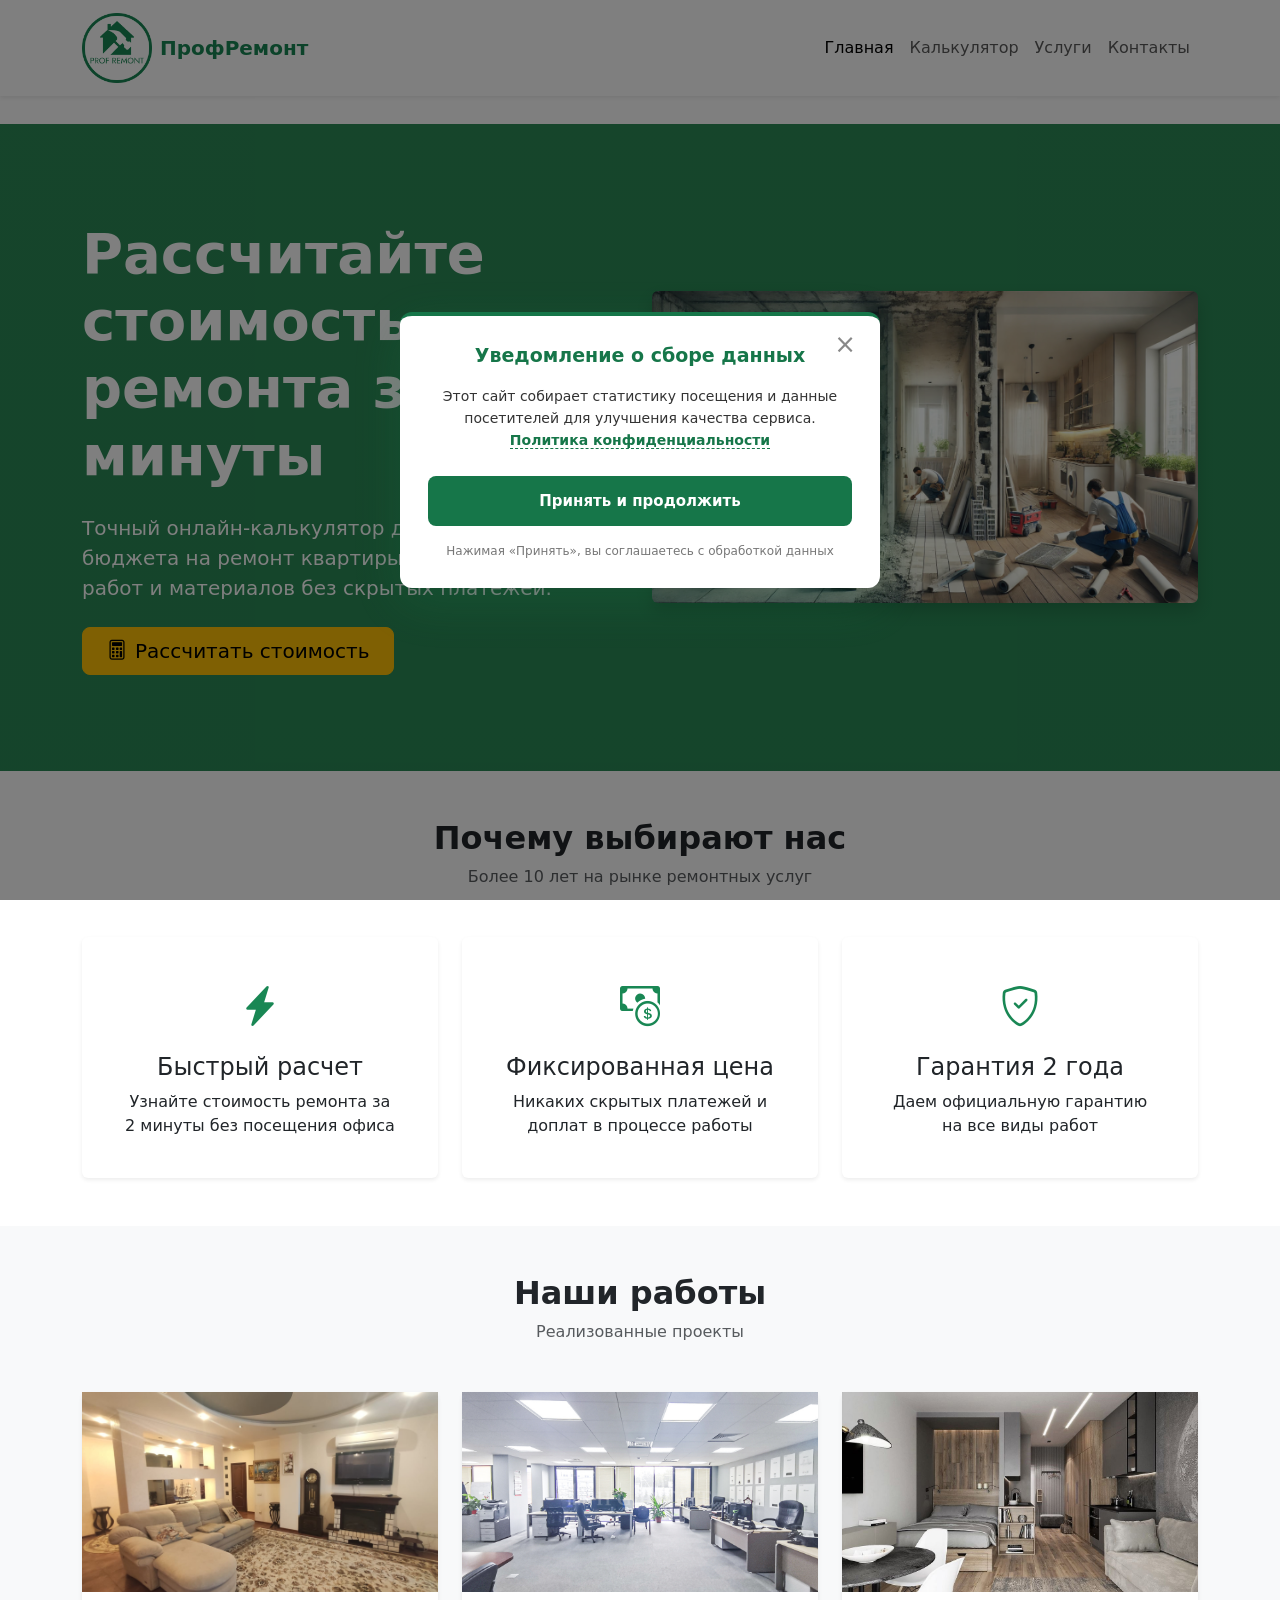
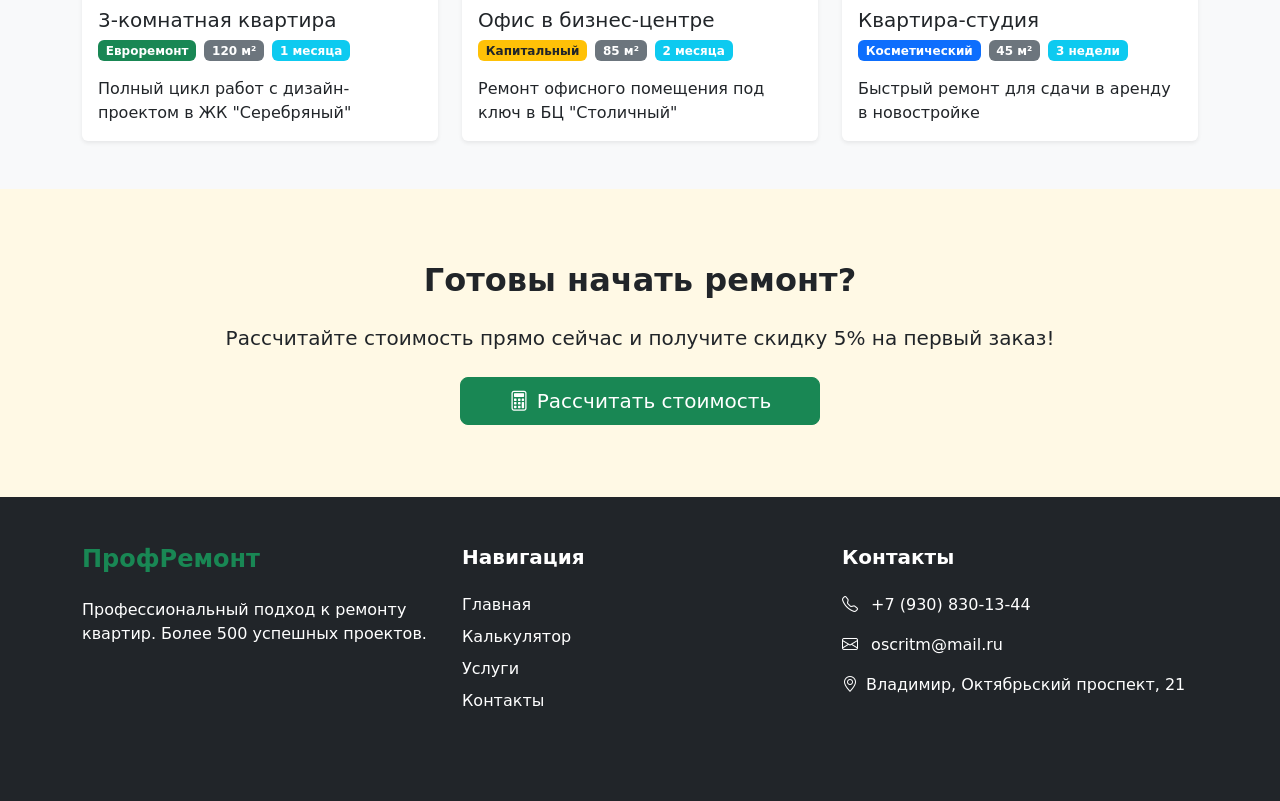
<file: index.html>
<!DOCTYPE html>
<html lang="ru">
<head>
    <meta charset="UTF-8">
    <meta name="viewport" content="width=device-width, initial-scale=1.0">
    <title>ПрофРемонт - Главная</title>
    <link href="https://cdn.jsdelivr.net/npm/bootstrap@5.3.0-alpha1/dist/css/bootstrap.min.css" rel="stylesheet">
    <link rel="stylesheet" href="https://cdn.jsdelivr.net/npm/bootstrap-icons@1.10.0/font/bootstrap-icons.css">
    <link rel="stylesheet" href="style.css">
    <script type="text/javascript">
        (function(m,e,t,r,i,k,a){
            m[i]=m[i]||function(){(m[i].a=m[i].a||[]).push(arguments)};
            m[i].l=1*new Date();
            for (var j = 0; j < document.scripts.length; j++) {if (document.scripts[j].src === r) { return; }}
            k=e.createElement(t),a=e.getElementsByTagName(t)[0],k.async=1,k.src=r,a.parentNode.insertBefore(k,a)
        })(window, document,'script','https://mc.yandex.ru/metrika/tag.js?id=108207566', 'ym');

        ym(108207566, 'init', {ssr:true, webvisor:true, clickmap:true, ecommerce:"dataLayer", referrer: document.referrer, url: location.href, accurateTrackBounce:true, trackLinks:true});
    </script>
    <noscript><div><img src="https://mc.yandex.ru/watch/108207566" style="position:absolute; left:-9999px;" alt="" /></div></noscript>
</head>
<body>
    <nav class="navbar navbar-expand-lg navbar-light bg-white shadow-sm fixed-top">
        <div class="container">
            <a class="navbar-brand fw-bold text-success d-flex align-items-center" href="index.html">
                <img src="img/logo.png" alt="ПрофРемонт" class="me-2">ПрофРемонт
            </a>
            <button class="navbar-toggler" type="button" data-bs-toggle="collapse" data-bs-target="#navbarNav">
                <span class="navbar-toggler-icon"></span>
            </button>
            <div class="collapse navbar-collapse" id="navbarNav">
                <ul class="navbar-nav ms-auto">
                    <li class="nav-item">
                        <a class="nav-link active" href="index.html">Главная</a>
                    </li>
                    <li class="nav-item">
                        <a class="nav-link" href="calculator.html">Калькулятор</a>
                    </li>
                    <li class="nav-item">
                        <a class="nav-link" href="services.html">Услуги</a>
                    </li>
                    <li class="nav-item">
                        <a class="nav-link" href="contact.html">Контакты</a>
                    </li>
                </ul>
            </div>
        </div>
    </nav>

    <section class="hero-section bg-success text-white py-5 mt-5">
        <div class="container py-5">
            <div class="row align-items-center">
                <div class="col-lg-6">
                    <h1 class="display-4 fw-bold mb-4">Рассчитайте стоимость ремонта за 2 минуты</h1>
                    <p class="lead mb-4">Точный онлайн-калькулятор для планирования бюджета на ремонт квартиры. Узнайте стоимость работ и материалов без скрытых платежей.</p>
                    <a href="calculator.html" class="btn btn-warning btn-lg px-4" onclick="ym(108207566, 'reachGoal', 'CALC_BUTTON_CLICK');">
                        <i class="bi bi-calculator me-2"></i>Рассчитать стоимость
                    </a>
                </div>
                <div class="col-lg-6 text-center">
                    <img src="img/hero.jpg" alt="Ремонт квартиры" class="img-fluid rounded shadow">
                </div>
            </div>
        </div>
    </section>

    <section class="py-5">
        <div class="container">
            <div class="text-center mb-5">
                <h2 class="fw-bold">Почему выбирают нас</h2>
                <p class="text-muted">Более 10 лет на рынке ремонтных услуг</p>
            </div>
            <div class="row g-4">
                <div class="col-md-4">
                    <div class="card border-0 shadow-sm h-100 text-center p-4">
                        <div class="card-body">
                            <div class="feature-icon text-success mb-3">
                                <i class="bi bi-lightning-charge-fill fs-1"></i>
                            </div>
                            <h4 class="card-title">Быстрый расчет</h4>
                            <p class="card-text">Узнайте стоимость ремонта за 2 минуты без посещения офиса</p>
                        </div>
                    </div>
                </div>
                <div class="col-md-4">
                    <div class="card border-0 shadow-sm h-100 text-center p-4">
                        <div class="card-body">
                            <div class="feature-icon text-success mb-3">
                                <i class="bi bi-cash-coin fs-1"></i>
                            </div>
                            <h4 class="card-title">Фиксированная цена</h4>
                            <p class="card-text">Никаких скрытых платежей и доплат в процессе работы</p>
                        </div>
                    </div>
                </div>
                <div class="col-md-4">
                    <div class="card border-0 shadow-sm h-100 text-center p-4">
                        <div class="card-body">
                            <div class="feature-icon text-success mb-3">
                                <i class="bi bi-shield-check fs-1"></i>
                            </div>
                            <h4 class="card-title">Гарантия 2 года</h4>
                            <p class="card-text">Даем официальную гарантию на все виды работ</p>
                        </div>
                    </div>
                </div>
            </div>
        </div>
    </section>

    <section class="bg-light py-5">
        <div class="container">
            <div class="text-center mb-5">
                <h2 class="fw-bold">Наши работы</h2>
                <p class="text-muted">Реализованные проекты</p>
            </div>
            <div class="row g-4">
                <div class="col-md-4">
                    <div class="card h-100 border-0 shadow-sm">
                        <div class="portfolio-image">
                            <img src="img/apartment1.jpg" alt="3-комнатная квартира" class="img-fluid w-100 h-100 object-fit-cover">
                        </div>
                        <div class="card-body">
                            <h5 class="card-title">3-комнатная квартира</h5>
                            <div class="d-flex gap-2 mb-3">
                                <span class="badge bg-success">Евроремонт</span>
                                <span class="badge bg-secondary">120 м²</span>
                                <span class="badge bg-info">1 месяца</span>
                            </div>
                            <p class="card-text">Полный цикл работ с дизайн-проектом в ЖК "Серебряный"</p>
                        </div>
                    </div>
                </div>
                <div class="col-md-4">
                    <div class="card h-100 border-0 shadow-sm">
                        <div class="portfolio-image">
                            <img src="img/apartment2.jpg" alt="Офис в бизнес-центре" class="img-fluid w-100 h-100 object-fit-cover">
                        </div>
                        <div class="card-body">
                            <h5 class="card-title">Офис в бизнес-центре</h5>
                            <div class="d-flex gap-2 mb-3">
                                <span class="badge bg-warning text-dark">Капитальный</span>
                                <span class="badge bg-secondary">85 м²</span>
                                <span class="badge bg-info">2 месяца</span>
                            </div>
                            <p class="card-text">Ремонт офисного помещения под ключ в БЦ "Столичный"</p>
                        </div>
                    </div>
                </div>
                <div class="col-md-4">
                    <div class="card h-100 border-0 shadow-sm">
                        <div class="portfolio-image">
                            <img src="img/apartment3.jpg" alt="Квартира-студия" class="img-fluid w-100 h-100 object-fit-cover">
                        </div>
                        <div class="card-body">
                            <h5 class="card-title">Квартира-студия</h5>
                            <div class="d-flex gap-2 mb-3">
                                <span class="badge bg-primary">Косметический</span>
                                <span class="badge bg-secondary">45 м²</span>
                                <span class="badge bg-info">3 недели</span>
                            </div>
                            <p class="card-text">Быстрый ремонт для сдачи в аренду в новостройке</p>
                        </div>
                    </div>
                </div>
            </div>
        </div>
    </section>

    <section class="py-5 bg-warning bg-opacity-10">
        <div class="container text-center py-4">
            <h2 class="fw-bold mb-4">Готовы начать ремонт?</h2>
            <p class="lead mb-4">Рассчитайте стоимость прямо сейчас и получите скидку 5% на первый заказ!</p>
            <a href="calculator.html" class="btn btn-success btn-lg px-5">
                <i class="bi bi-calculator me-2"></i>Рассчитать стоимость
            </a>
        </div>
    </section>

    <footer class="bg-dark text-white py-5">
        <div class="container">
            <div class="row">
                <div class="col-md-4 mb-4">
                    <h4 class="fw-bold text-success mb-4">ПрофРемонт</h4>
                    <p>Профессиональный подход к ремонту квартир. Более 500 успешных проектов.</p>
                </div>
                <div class="col-md-4 mb-4">
                    <h5 class="fw-bold mb-4">Навигация</h5>
                    <ul class="list-unstyled">
                        <li class="mb-2"><a href="index.html" class="text-white text-decoration-none">Главная</a></li>
                        <li class="mb-2"><a href="calculator.html" class="text-white text-decoration-none">Калькулятор</a></li>
                        <li class="mb-2"><a href="services.html" class="text-white text-decoration-none">Услуги</a></li>
                        <li class="mb-2"><a href="contact.html" class="text-white text-decoration-none">Контакты</a></li>
                    </ul>
                </div>
                <div class="col-md-4 mb-4">
                    <h5 class="fw-bold mb-4">Контакты</h5>
                    <p>
                        <i class="bi bi-telephone me-2"></i>
                        <a href="tel:+79308301344" class="text-white text-decoration-none">+7 (930) 830-13-44</a>
                    </p>
                    <p>
                        <i class="bi bi-envelope me-2"></i>
                        <a href="mailto:oscritm@mail.ru" class="text-white text-decoration-none">oscritm@mail.ru</a>
                    </p>
                    <p><i class="bi bi-geo-alt me-2"></i>Владимир, Октябрьский проспект, 21</p>
                </div>
            </div>
        </div>
    </footer>
    <script src="https://cdn.jsdelivr.net/npm/bootstrap@5.3.0-alpha1/dist/js/bootstrap.bundle.min.js"></script>
<div id="stats-modal-overlay" style="position:fixed;top:0;left:0;width:100%;height:100%;background:rgba(0,0,0,0.5);z-index:10000;display:none;justify-content:center;align-items:center;padding:20px;box-sizing:border-box;">
    <div id="stats-modal" style="background:#fff;border-radius:12px;max-width:480px;width:100%;padding:28px;box-shadow:0 15px 50px rgba(22,118,73,0.25);position:relative;animation:modalFadeIn 0.3s ease;border-top:4px solid #167649;">
        <button id="stats-modal-close" style="position:absolute;top:14px;right:18px;background:none;border:none;font-size:26px;color:#888;cursor:pointer;line-height:1;transition:color 0.2s;">&times;</button>
        <h3 style="margin:0 0 18px 0;color:#167649;font-size:19px;font-weight:700;text-align:center;">Уведомление о сборе данных</h3>
        <p style="margin:0 0 24px 0;color:#333;font-size:14px;line-height:1.6;text-align:center;">
            Этот сайт собирает статистику посещения и данные посетителей для улучшения качества сервиса. 
            <a href="privacy-policy.html" style="color:#167649;text-decoration:none;font-weight:600;border-bottom:1px dashed #167649;">Политика конфиденциальности</a>
        </p>
        <button id="stats-modal-accept" style="width:100%;background:#167649;color:#fff;border:none;padding:14px 20px;border-radius:8px;font-size:15px;font-weight:600;cursor:pointer;transition:background 0.2s,transform 0.1s;">
            Принять и продолжить
        </button>
        <p style="margin:16px 0 0 0;color:#777;font-size:12px;text-align:center;">Нажимая «Принять», вы соглашаетесь с обработкой данных</p>
    </div>
</div>
<style>
    @keyframes modalFadeIn {
        from { opacity: 0; transform: translateY(-15px); }
        to { opacity: 1; transform: translateY(0); }
    }
    #stats-modal-accept:hover { background: #115a3a; }
    #stats-modal-accept:active { transform: scale(0.98); }
    #stats-modal-close:hover { color: #167649; }
    @media (max-width: 480px) {
        #stats-modal { padding: 24px 20px; }
        #stats-modal h3 { font-size: 18px; }
    }
</style>
<script>
    (function() {
        var overlay = document.getElementById('stats-modal-overlay');
        var closeBtn = document.getElementById('stats-modal-close');
        var acceptBtn = document.getElementById('stats-modal-accept');
        
        if (!localStorage.getItem('statsConsent')) {
            setTimeout(function() {
                overlay.style.display = 'flex';
                document.body.style.overflow = 'hidden';
            }, 500);
        }
        
        function closeModal() {
            overlay.style.opacity = '0';
            overlay.style.transition = 'opacity 0.2s';
            setTimeout(function() {
                overlay.style.display = 'none';
                overlay.style.opacity = '1';
                document.body.style.overflow = '';
            }, 200);
        }
        
        acceptBtn.addEventListener('click', function() {
            localStorage.setItem('statsConsent', 'true');
            closeModal();
        });
        
        closeBtn.addEventListener('click', function() {
            localStorage.setItem('statsConsent', 'true');
            closeModal();
        });
        
        overlay.addEventListener('click', function(e) {
            if (e.target === overlay) {
                localStorage.setItem('statsConsent', 'true');
                closeModal();
            }
        });
    })();
</script>
</body>
</html>
</file>
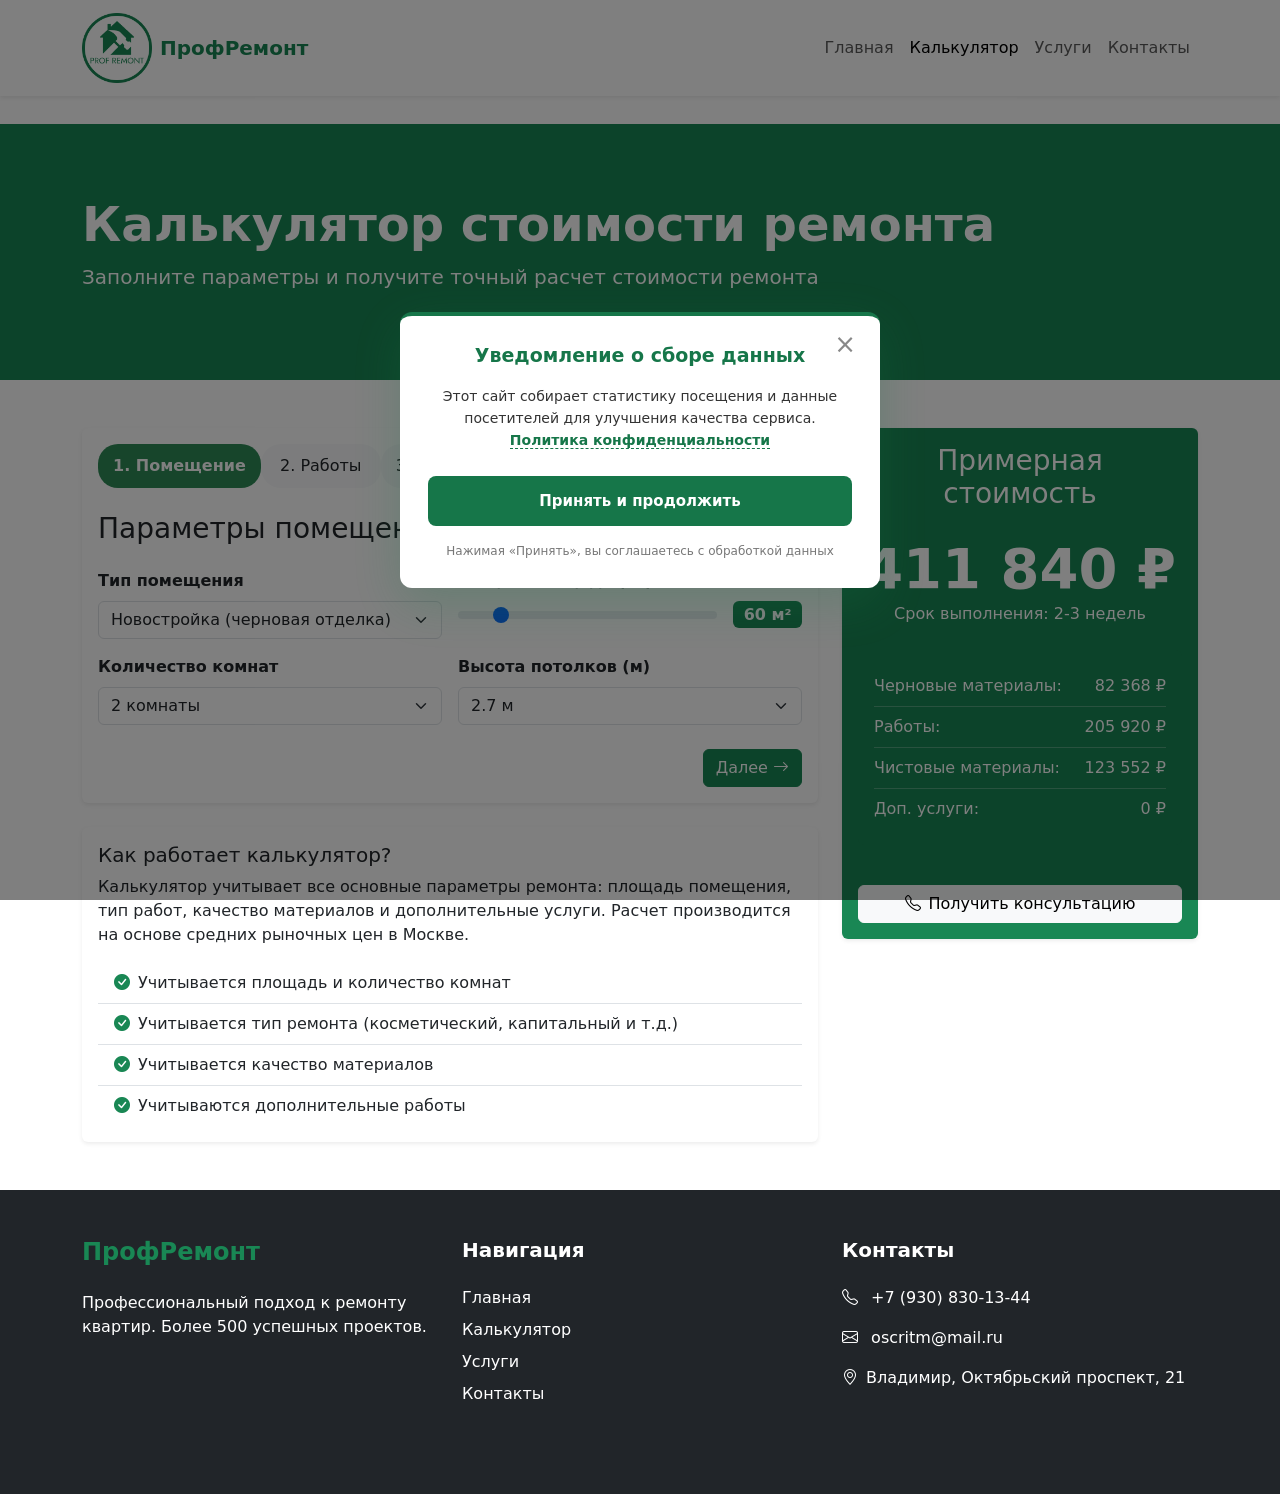
<file: calculator.html>
<!DOCTYPE html>
<html lang="ru">
<head>
    <meta charset="UTF-8">
    <meta name="viewport" content="width=device-width, initial-scale=1.0">
    <title>Калькулятор ремонта - ПрофРемонт</title>
    <link href="https://cdn.jsdelivr.net/npm/bootstrap@5.3.0-alpha1/dist/css/bootstrap.min.css" rel="stylesheet">
    <link rel="stylesheet" href="https://cdn.jsdelivr.net/npm/bootstrap-icons@1.10.0/font/bootstrap-icons.css">
    <link rel="stylesheet" href="style.css">
    <script type="text/javascript">
        (function(m,e,t,r,i,k,a){
            m[i]=m[i]||function(){(m[i].a=m[i].a||[]).push(arguments)};
            m[i].l=1*new Date();
            for (var j = 0; j < document.scripts.length; j++) {if (document.scripts[j].src === r) { return; }}
            k=e.createElement(t),a=e.getElementsByTagName(t)[0],k.async=1,k.src=r,a.parentNode.insertBefore(k,a)
        })(window, document,'script','https://mc.yandex.ru/metrika/tag.js?id=108207566', 'ym');

        ym(108207566, 'init', {ssr:true, webvisor:true, clickmap:true, ecommerce:"dataLayer", referrer: document.referrer, url: location.href, accurateTrackBounce:true, trackLinks:true});
    </script>
    <noscript><div><img src="https://mc.yandex.ru/watch/108207566" style="position:absolute; left:-9999px;" alt="" /></div></noscript>
</head>
<body>
    <nav class="navbar navbar-expand-lg navbar-light bg-white shadow-sm fixed-top">
        <div class="container">
            <a class="navbar-brand fw-bold text-success d-flex align-items-center" href="index.html">
                <img src="img/logo.png" alt="ПрофРемонт" class="me-2">ПрофРемонт
            </a>
            <button class="navbar-toggler" type="button" data-bs-toggle="collapse" data-bs-target="#navbarNav">
                <span class="navbar-toggler-icon"></span>
            </button>
            <div class="collapse navbar-collapse" id="navbarNav">
                <ul class="navbar-nav ms-auto">
                    <li class="nav-item">
                        <a class="nav-link" href="index.html">Главная</a>
                    </li>
                    <li class="nav-item">
                        <a class="nav-link active" href="calculator.html">Калькулятор</a>
                    </li>
                    <li class="nav-item">
                        <a class="nav-link" href="services.html">Услуги</a>
                    </li>
                    <li class="nav-item">
                        <a class="nav-link" href="contact.html">Контакты</a>
                    </li>
                </ul>
            </div>
        </div>
    </nav>

    <section class="bg-success text-white py-5 mt-5">
        <div class="container py-4">
            <h1 class="display-5 fw-bold">Калькулятор стоимости ремонта</h1>
            <p class="lead">Заполните параметры и получите точный расчет стоимости ремонта</p>
        </div>
    </section>

    <section class="py-5">
        <div class="container">
            <div class="row">
                <div class="col-lg-8">
                    <div class="card border-0 shadow-sm mb-4">
                        <div class="card-body">
                            <div class="calculator-steps mb-4">
                                <div class="d-flex justify-content-between">
                                    <div class="step active" data-step="1">1. Помещение</div>
                                    <div class="step" data-step="2">2. Работы</div>
                                    <div class="step" data-step="3">3. Материалы</div>
                                    <div class="step" data-step="4">4. Дополнительно</div>
                                </div>
                            </div>

                            <!-- Шаг 1: Помещение -->
                            <div class="form-step active" id="step1">
                                <h3 class="mb-4">Параметры помещения</h3>
                                <div class="row g-3">
                                    <div class="col-md-6">
                                        <label class="form-label fw-bold">Тип помещения</label>
                                        <select class="form-select" id="apartmentType">
                                            <option value="new">Новостройка (черновая отделка)</option>
                                            <option value="secondary">Вторичное жилье</option>
                                            <option value="office">Офисное помещение</option>
                                            <option value="cottage">Коттедж/Таунхаус</option>
                                        </select>
                                    </div>
                                    <div class="col-md-6">
                                        <label class="form-label fw-bold">Общая площадь (м²)</label>
                                        <div class="d-flex align-items-center">
                                            <input type="range" class="form-range flex-grow-1 me-3" id="totalArea" min="20" max="300" value="60">
                                            <span class="badge bg-success fs-6" id="areaValue">60 м²</span>
                                        </div>
                                    </div>
                                    <div class="col-md-6">
                                        <label class="form-label fw-bold">Количество комнат</label>
                                        <select class="form-select" id="roomCount">
                                            <option value="1">1 комната</option>
                                            <option value="2" selected>2 комнаты</option>
                                            <option value="3">3 комнаты</option>
                                            <option value="4">4 комнаты</option>
                                            <option value="5">5+ комнат</option>
                                        </select>
                                    </div>
                                    <div class="col-md-6">
                                        <label class="form-label fw-bold">Высота потолков (м)</label>
                                        <select class="form-select" id="ceilingHeight">
                                            <option value="2.5">2.5 м</option>
                                            <option value="2.7" selected>2.7 м</option>
                                            <option value="3.0">3.0 м</option>
                                            <option value="3.5">3.5+ м</option>
                                        </select>
                                    </div>
                                </div>
                                <div class="mt-4">
                                    <button class="btn btn-success float-end" onclick="showStep(2)">Далее <i class="bi bi-arrow-right"></i></button>
                                </div>
                            </div>

                            <!-- Шаг 2: Работы -->
                            <div class="form-step" id="step2">
                                <h3 class="mb-4">Виды работ</h3>
                                <div class="mb-4">
                                    <label class="form-label fw-bold">Тип ремонта</label>
                                        <select class="form-select" id="repairType">
                                            <option value="cosmetic">Косметический</option>
                                            <option value="capital">Капитальный</option>
                                            <option value="euro">Евроремонт</option>
                                            <option value="designer">Дизайнерский</option>
                                        </select>
                                    </div>
                                    
                                    <label class="form-label fw-bold">Черновые работы</label>
                                    <div class="row g-3">
                                        <div class="col-md-6">
                                            <div class="form-check border p-3 rounded">
                                                <input class="form-check-input" type="checkbox" id="demolition" value="15000">
                                                <label class="form-check-label" for="demolition">Демонтаж</label>
                                            </div>
                                        </div>
                                        <div class="col-md-6">
                                            <div class="form-check border p-3 rounded">
                                                <input class="form-check-input" type="checkbox" id="electric" value="50000">
                                                <label class="form-check-label" for="electric">Электрика</label>
                                            </div>
                                        </div>
                                        <div class="col-md-6">
                                            <div class="form-check border p-3 rounded">
                                                <input class="form-check-input" type="checkbox" id="plumbing" value="75000">
                                                <label class="form-check-label" for="plumbing">Сантехника</label>
                                            </div>
                                        </div>
                                        <div class="col-md-6">
                                            <div class="form-check border p-3 rounded">
                                                <input class="form-check-input" type="checkbox" id="plaster" value="40000">
                                                <label class="form-check-label" for="plaster">Штукатурка</label>
                                            </div>
                                        </div>
                                    </div>
                                    
                                    <div class="mt-4 d-flex justify-content-between">
                                        <button class="btn btn-outline-success" onclick="showStep(1)"><i class="bi bi-arrow-left"></i> Назад</button>
                                        <button class="btn btn-success" onclick="showStep(3)">Далее <i class="bi bi-arrow-right"></i></button>
                                    </div>
                                </div>

                                <!-- Шаг 3: Материалы -->
                                <div class="form-step" id="step3">
                                    <h3 class="mb-4">Качество материалов</h3>
                                    <div class="mb-4">
                                        <label class="form-label fw-bold">Класс материалов</label>
                                        <select class="form-select" id="materialQuality">
                                            <option value="economy">Эконом</option>
                                            <option value="standard" selected>Стандарт</option>
                                            <option value="premium">Премиум</option>
                                            <option value="luxury">Люкс</option>
                                        </select>
                                    </div>
                                    
                                    <label class="form-label fw-bold">Чистовые работы</label>
                                    <div class="row g-3">
                                        <div class="col-md-6">
                                            <div class="form-check border p-3 rounded">
                                                <input class="form-check-input" type="checkbox" id="floorFinish" value="80000">
                                                <label class="form-check-label" for="floorFinish">Напольные покрытия</label>
                                            </div>
                                        </div>
                                        <div class="col-md-6">
                                            <div class="form-check border p-3 rounded">
                                                <input class="form-check-input" type="checkbox" id="wallpaper" value="45000">
                                                <label class="form-check-label" for="wallpaper">Обои/Покраска</label>
                                            </div>
                                        </div>
                                        <div class="col-md-6">
                                            <div class="form-check border p-3 rounded">
                                                <input class="form-check-input" type="checkbox" id="ceilingFinish" value="30000">
                                                <label class="form-check-label" for="ceilingFinish">Потолки</label>
                                            </div>
                                        </div>
                                        <div class="col-md-6">
                                            <div class="form-check border p-3 rounded">
                                                <input class="form-check-input" type="checkbox" id="doors" value="60000">
                                                <label class="form-check-label" for="doors">Межкомнатные двери</label>
                                            </div>
                                        </div>
                                    </div>
                                    
                                    <div class="mt-4 d-flex justify-content-between">
                                        <button class="btn btn-outline-success" onclick="showStep(2)"><i class="bi bi-arrow-left"></i> Назад</button>
                                        <button class="btn btn-success" onclick="showStep(4)">Далее <i class="bi bi-arrow-right"></i></button>
                                    </div>
                                </div>

                                <!-- Шаг 4: Дополнительно -->
                                <div class="form-step" id="step4">
                                    <h3 class="mb-4">Дополнительные услуги</h3>
                                    <div class="row g-3 mb-4">
                                        <div class="col-md-6">
                                            <label class="form-label fw-bold">Срочность выполнения</label>
                                            <select class="form-select" id="urgency">
                                                <option value="normal">Стандартный срок</option>
                                                <option value="fast">Ускоренный (+20%)</option>
                                                <option value="urgent">Срочный (+40%)</option>
                                            </select>
                                        </div>
                                        <div class="col-md-6">
                                            <label class="form-label fw-bold">Дизайн-проект</label>
                                            <select class="form-select" id="design">
                                                <option value="none">Без дизайн-проекта</option>
                                                <option value="basic">Базовый проект</option>
                                                <option value="full">Полный проект</option>
                                            </select>
                                        </div>
                                    </div>
                                    
                                    <label class="form-label fw-bold">Дополнительные опции</label>
                                    <div class="row g-3">
                                        <div class="col-md-6">
                                            <div class="form-check border p-3 rounded">
                                                <input class="form-check-input" type="checkbox" id="furniture" value="100000">
                                                <label class="form-check-label" for="furniture">Мебель на заказ</label>
                                            </div>
                                        </div>
                                        <div class="col-md-6">
                                            <div class="form-check border p-3 rounded">
                                                <input class="form-check-input" type="checkbox" id="technics" value="75000">
                                                <label class="form-check-label" for="technics">Встраиваемая техника</label>
                                            </div>
                                        </div>
                                        <div class="col-md-6">
                                            <div class="form-check border p-3 rounded">
                                                <input class="form-check-input" type="checkbox" id="cleaning" value="15000">
                                                <label class="form-check-label" for="cleaning">Уборка после ремонта</label>
                                            </div>
                                        </div>
                                        <div class="col-md-6">
                                            <div class="form-check border p-3 rounded">
                                                <input class="form-check-input" type="checkbox" id="supervision" value="50000">
                                                <label class="form-check-label" for="supervision">Технический надзор</label>
                                            </div>
                                        </div>
                                    </div>
                                    
                                    <div class="mt-4 d-flex justify-content-between">
                                        <button class="btn btn-outline-success" onclick="showStep(3)"><i class="bi bi-arrow-left"></i> Назад</button>
                                        <button class="btn btn-success" onclick="ym(108207566,'reachGoal','get_results');calculateCost();">Рассчитать <i class="bi bi-calculator"></i></button>
                                    </div>
                                </div>
                            </div>
                        </div>
                        
                        <div class="card border-0 shadow-sm">
                            <div class="card-body">
                                <h5 class="card-title">Как работает калькулятор?</h5>
                                <p class="card-text">Калькулятор учитывает все основные параметры ремонта: площадь помещения, тип работ, качество материалов и дополнительные услуги. Расчет производится на основе средних рыночных цен в Москве.</p>
                                <ul class="list-group list-group-flush">
                                    <li class="list-group-item"><i class="bi bi-check-circle-fill text-success me-2"></i>Учитывается площадь и количество комнат</li>
                                    <li class="list-group-item"><i class="bi bi-check-circle-fill text-success me-2"></i>Учитывается тип ремонта (косметический, капитальный и т.д.)</li>
                                    <li class="list-group-item"><i class="bi bi-check-circle-fill text-success me-2"></i>Учитывается качество материалов</li>
                                    <li class="list-group-item"><i class="bi bi-check-circle-fill text-success me-2"></i>Учитываются дополнительные работы</li>
                                </ul>
                            </div>
                        </div>
                    </div>
                    
                    <div class="col-lg-4">
                        <div class="card border-0 shadow-sm sticky-top" style="top: 100px;">
                            <div class="card-body bg-success text-white rounded">
                                <h3 class="card-title text-center mb-4">Примерная стоимость</h3>
                                <div class="text-center mb-4">
                                    <div class="display-4 fw-bold" id="totalPrice">0 ₽</div>
                                    <p class="mb-0">Срок выполнения: <span id="repairTime">2-3 недели</span></p>
                                </div>
                                
                                <div class="details bg-success bg-opacity-75 rounded p-3">
                                    <div class="d-flex justify-content-between py-2 border-bottom border-white border-opacity-25">
                                        <span>Черновые материалы:</span>
                                        <span id="materialsCost">0 ₽</span>
                                    </div>
                                    <div class="d-flex justify-content-between py-2 border-bottom border-white border-opacity-25">
                                        <span>Работы:</span>
                                        <span id="workCost">0 ₽</span>
                                    </div>
                                    <div class="d-flex justify-content-between py-2 border-bottom border-white border-opacity-25">
                                        <span>Чистовые материалы:</span>
                                        <span id="finishCost">0 ₽</span>
                                    </div>
                                    <div class="d-flex justify-content-between py-2">
                                        <span>Доп. услуги:</span>
                                        <span id="additionalCost">0 ₽</span>
                                    </div>
                                </div>
                                
                                <div class="mt-4">
                                    <a href="contact.html" class="btn btn-light w-100 mt-3">
                                        <i class="bi bi-telephone me-2"></i>Получить консультацию
                                    </a>
                                </div>
                            </div>
                        </div>
                    </div>
                </div>
            </div>
        </section>

        <footer class="bg-dark text-white py-5">
            <div class="container">
                <div class="row">
                    <div class="col-md-4 mb-4">
                        <h4 class="fw-bold text-success mb-4">ПрофРемонт</h4>
                        <p>Профессиональный подход к ремонту квартир. Более 500 успешных проектов.</p>
                    </div>
                    <div class="col-md-4 mb-4">
                        <h5 class="fw-bold mb-4">Навигация</h5>
                        <ul class="list-unstyled">
                            <li class="mb-2"><a href="index.html" class="text-white text-decoration-none">Главная</a></li>
                            <li class="mb-2"><a href="calculator.html" class="text-white text-decoration-none">Калькулятор</a></li>
                            <li class="mb-2"><a href="services.html" class="text-white text-decoration-none">Услуги</a></li>
                            <li class="mb-2"><a href="contact.html" class="text-white text-decoration-none">Контакты</a></li>
                        </ul>
                    </div>
                    <div class="col-md-4 mb-4">
                        <h5 class="fw-bold mb-4">Контакты</h5>
                        <p>
                            <i class="bi bi-telephone me-2"></i>
                            <a href="tel:+79308301344" class="text-white text-decoration-none">+7 (930) 830-13-44</a>
                        </p>
                        <p>
                            <i class="bi bi-envelope me-2"></i>
                            <a href="mailto:oscritm@mail.ru" class="text-white text-decoration-none">oscritm@mail.ru</a>
                        </p>
                        <p><i class="bi bi-geo-alt me-2"></i>Владимир, Октябрьский проспект, 21</p>
                    </div>
                </div>
            </div>
        </footer>
        <script src="https://cdn.jsdelivr.net/npm/bootstrap@5.3.0-alpha1/dist/js/bootstrap.bundle.min.js"></script>
        <script src="calculator.js"></script>
<div id="stats-modal-overlay" style="position:fixed;top:0;left:0;width:100%;height:100%;background:rgba(0,0,0,0.5);z-index:10000;display:none;justify-content:center;align-items:center;padding:20px;box-sizing:border-box;">
    <div id="stats-modal" style="background:#fff;border-radius:12px;max-width:480px;width:100%;padding:28px;box-shadow:0 15px 50px rgba(22,118,73,0.25);position:relative;animation:modalFadeIn 0.3s ease;border-top:4px solid #167649;">
        <button id="stats-modal-close" style="position:absolute;top:14px;right:18px;background:none;border:none;font-size:26px;color:#888;cursor:pointer;line-height:1;transition:color 0.2s;">&times;</button>
        <h3 style="margin:0 0 18px 0;color:#167649;font-size:19px;font-weight:700;text-align:center;">Уведомление о сборе данных</h3>
        <p style="margin:0 0 24px 0;color:#333;font-size:14px;line-height:1.6;text-align:center;">
            Этот сайт собирает статистику посещения и данные посетителей для улучшения качества сервиса. 
            <a href="privacy-policy.html" style="color:#167649;text-decoration:none;font-weight:600;border-bottom:1px dashed #167649;">Политика конфиденциальности</a>
        </p>
        <button id="stats-modal-accept" style="width:100%;background:#167649;color:#fff;border:none;padding:14px 20px;border-radius:8px;font-size:15px;font-weight:600;cursor:pointer;transition:background 0.2s,transform 0.1s;">
            Принять и продолжить
        </button>
        <p style="margin:16px 0 0 0;color:#777;font-size:12px;text-align:center;">Нажимая «Принять», вы соглашаетесь с обработкой данных</p>
    </div>
</div>
<style>
    @keyframes modalFadeIn {
        from { opacity: 0; transform: translateY(-15px); }
        to { opacity: 1; transform: translateY(0); }
    }
    #stats-modal-accept:hover { background: #115a3a; }
    #stats-modal-accept:active { transform: scale(0.98); }
    #stats-modal-close:hover { color: #167649; }
    @media (max-width: 480px) {
        #stats-modal { padding: 24px 20px; }
        #stats-modal h3 { font-size: 18px; }
    }
</style>
<script>
    (function() {
        var overlay = document.getElementById('stats-modal-overlay');
        var closeBtn = document.getElementById('stats-modal-close');
        var acceptBtn = document.getElementById('stats-modal-accept');
        
        if (!localStorage.getItem('statsConsent')) {
            setTimeout(function() {
                overlay.style.display = 'flex';
                document.body.style.overflow = 'hidden';
            }, 500);
        }
        
        function closeModal() {
            overlay.style.opacity = '0';
            overlay.style.transition = 'opacity 0.2s';
            setTimeout(function() {
                overlay.style.display = 'none';
                overlay.style.opacity = '1';
                document.body.style.overflow = '';
            }, 200);
        }
        
        acceptBtn.addEventListener('click', function() {
            localStorage.setItem('statsConsent', 'true');
            closeModal();
        });
        
        closeBtn.addEventListener('click', function() {
            localStorage.setItem('statsConsent', 'true');
            closeModal();
        });
        
        overlay.addEventListener('click', function(e) {
            if (e.target === overlay) {
                localStorage.setItem('statsConsent', 'true');
                closeModal();
            }
        });
    })();
</script>
    </body>
</html>
</file>
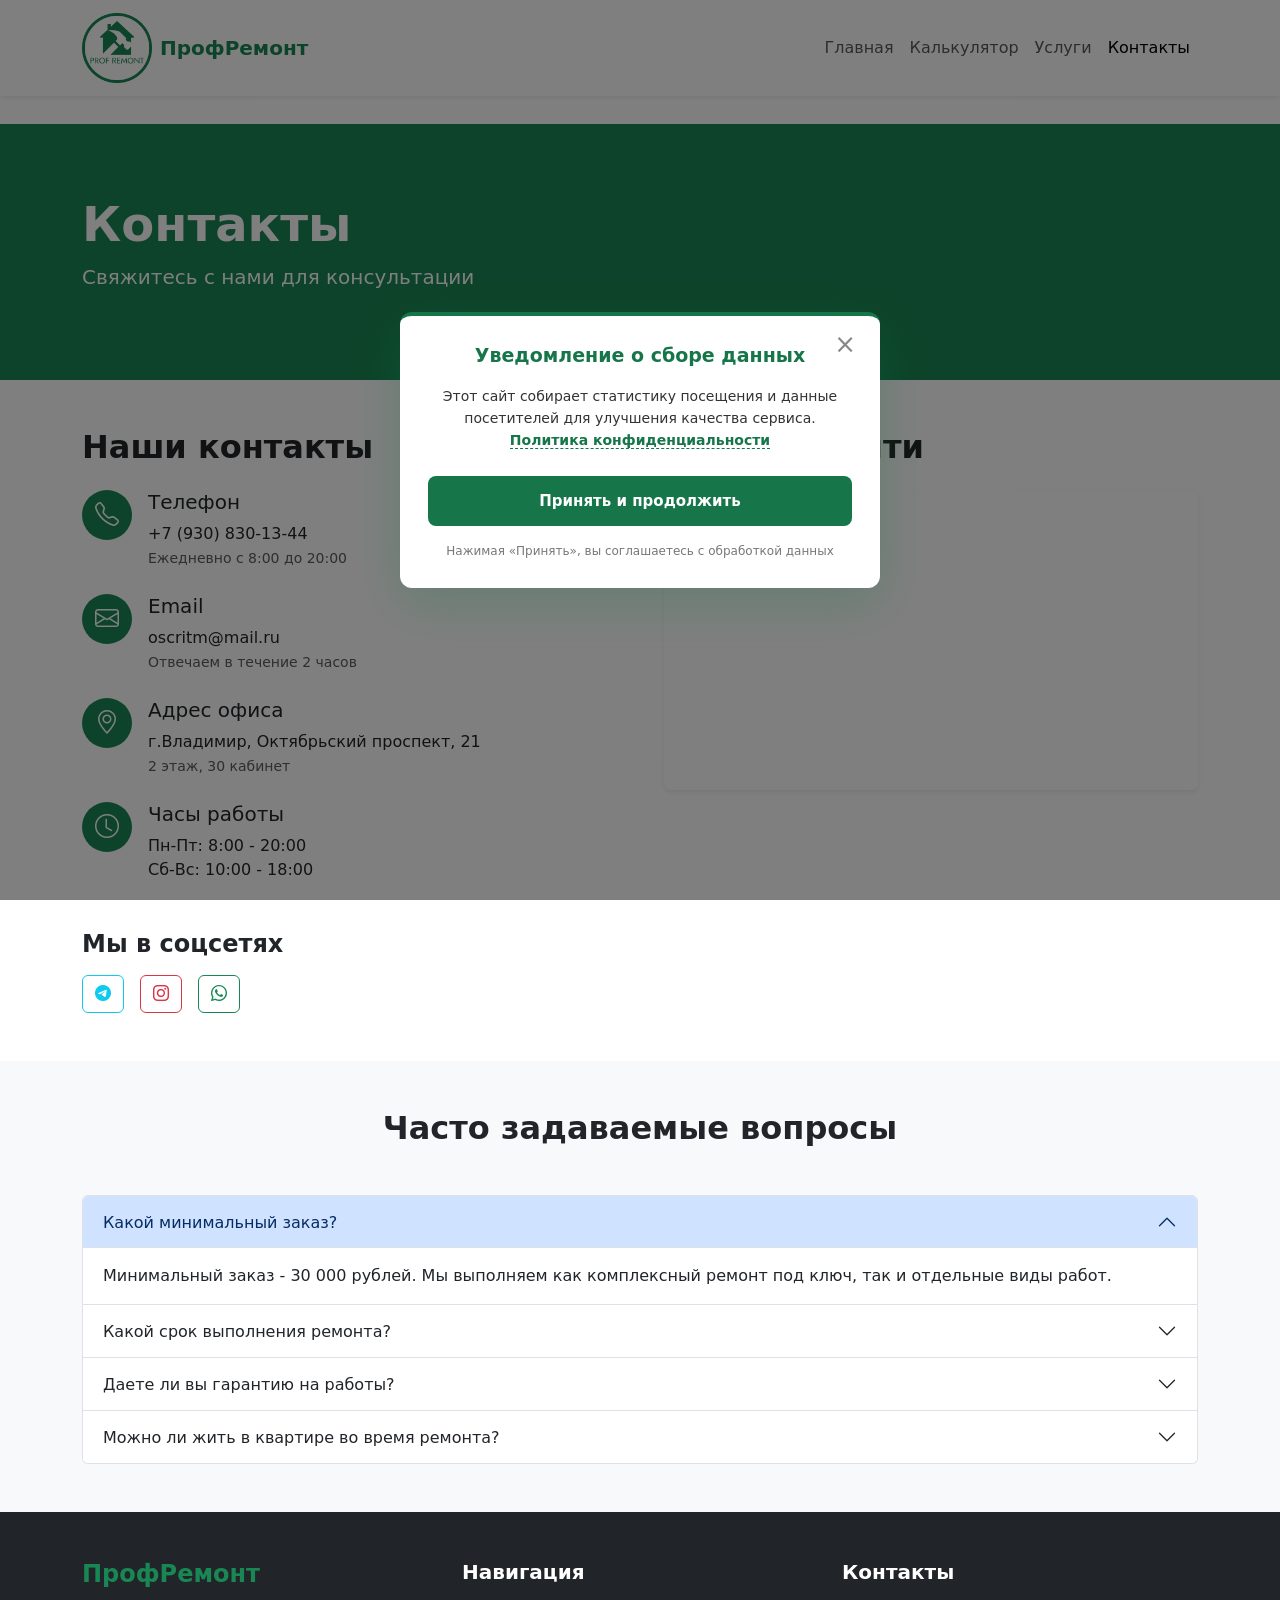
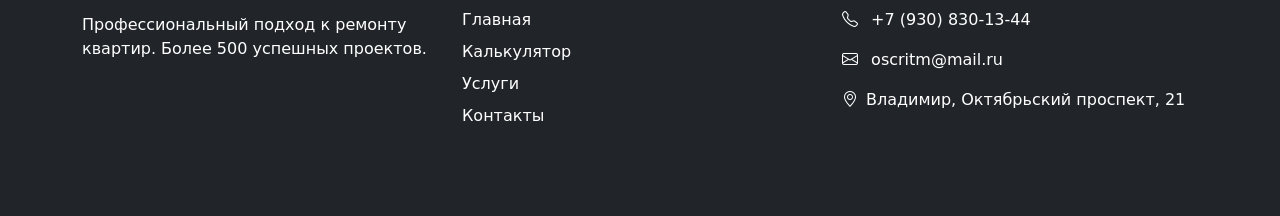
<file: contact.html>
<!DOCTYPE html>
<html lang="ru">
<head>
    <meta charset="UTF-8">
    <meta name="viewport" content="width=device-width, initial-scale=1.0">
    <title>Контакты - ПрофРемонт</title>
    <link href="https://cdn.jsdelivr.net/npm/bootstrap@5.3.0-alpha1/dist/css/bootstrap.min.css" rel="stylesheet">
    <link rel="stylesheet" href="https://cdn.jsdelivr.net/npm/bootstrap-icons@1.10.0/font/bootstrap-icons.css">
    <link rel="stylesheet" href="style.css">
    <script type="text/javascript">
        (function(m,e,t,r,i,k,a){
            m[i]=m[i]||function(){(m[i].a=m[i].a||[]).push(arguments)};
            m[i].l=1*new Date();
            for (var j = 0; j < document.scripts.length; j++) {if (document.scripts[j].src === r) { return; }}
            k=e.createElement(t),a=e.getElementsByTagName(t)[0],k.async=1,k.src=r,a.parentNode.insertBefore(k,a)
        })(window, document,'script','https://mc.yandex.ru/metrika/tag.js?id=108207566', 'ym');

        ym(108207566, 'init', {ssr:true, webvisor:true, clickmap:true, ecommerce:"dataLayer", referrer: document.referrer, url: location.href, accurateTrackBounce:true, trackLinks:true});
    </script>
    <noscript><div><img src="https://mc.yandex.ru/watch/108207566" style="position:absolute; left:-9999px;" alt="" /></div></noscript>
</head>
<body>
    <nav class="navbar navbar-expand-lg navbar-light bg-white shadow-sm fixed-top">
        <div class="container">
            <a class="navbar-brand fw-bold text-success d-flex align-items-center" href="index.html">
                <img src="img/logo.png" alt="ПрофРемонт" class="me-2">ПрофРемонт
            </a>
            <button class="navbar-toggler" type="button" data-bs-toggle="collapse" data-bs-target="#navbarNav">
                <span class="navbar-toggler-icon"></span>
            </button>
            <div class="collapse navbar-collapse" id="navbarNav">
                <ul class="navbar-nav ms-auto">
                    <li class="nav-item">
                        <a class="nav-link" href="index.html">Главная</a>
                    </li>
                    <li class="nav-item">
                        <a class="nav-link" href="calculator.html">Калькулятор</a>
                    </li>
                    <li class="nav-item">
                        <a class="nav-link" href="services.html">Услуги</a>
                    </li>
                    <li class="nav-item">
                        <a class="nav-link active" href="contact.html">Контакты</a>
                    </li>
                </ul>
            </div>
        </div>
    </nav>

    <section class="bg-success text-white py-5 mt-5">
        <div class="container py-4">
            <h1 class="display-5 fw-bold">Контакты</h1>
            <p class="lead">Свяжитесь с нами для консультации</p>
        </div>
    </section>

    <section class="py-5">
        <div class="container">
            <div class="row g-5">
                <div class="col-lg-6">
                    <h2 class="fw-bold mb-4">Наши контакты</h2>
                    <div class="contact-info">
                        <div class="d-flex mb-4">
                            <div class="contact-icon bg-success text-white rounded-circle d-flex align-items-center justify-content-center me-3" style="width: 50px; height: 50px;">
                                <i class="bi bi-telephone fs-4"></i>
                            </div>
                            <div>
                                <h5>Телефон</h5>
                                <p class="mb-0">
                                    <a href="tel:+79308301344" class="text-decoration-none text-dark">+7 (930) 830-13-44</a>
                                </p>
                                <small class="text-muted">Ежедневно с 8:00 до 20:00</small>
                            </div>
                        </div>
                        
                        <div class="d-flex mb-4">
                            <div class="contact-icon bg-success text-white rounded-circle d-flex align-items-center justify-content-center me-3" style="width: 50px; height: 50px;">
                                <i class="bi bi-envelope fs-4"></i>
                            </div>
                            <div>
                                <h5>Email</h5>
                                <p class="mb-0">
                                    <a href="mailto:oscritm@mail.ru" class="text-decoration-none text-dark">oscritm@mail.ru</a>
                                </p>
                                <small class="text-muted">Отвечаем в течение 2 часов</small>
                            </div>
                        </div>
                        
                        <div class="d-flex mb-4">
                            <div class="contact-icon bg-success text-white rounded-circle d-flex align-items-center justify-content-center me-3" style="width: 50px; height: 50px;">
                                <i class="bi bi-geo-alt fs-4"></i>
                            </div>
                            <div>
                                <h5>Адрес офиса</h5>
                                <p class="mb-0">г.Владимир, Октябрьский проспект, 21</p>
                                <small class="text-muted">2 этаж, 30 кабинет</small>
                            </div>
                        </div>
                        
                        <div class="d-flex mb-4">
                            <div class="contact-icon bg-success text-white rounded-circle d-flex align-items-center justify-content-center me-3" style="width: 50px; height: 50px;">
                                <i class="bi bi-clock fs-4"></i>
                            </div>
                            <div>
                                <h5>Часы работы</h5>
                                <p class="mb-0">Пн-Пт: 8:00 - 20:00</p>
                                <p class="mb-0">Сб-Вс: 10:00 - 18:00</p>
                            </div>
                        </div>
                    </div>
                    
                    <div class="mt-5">
                        <h4 class="fw-bold mb-3">Мы в соцсетях</h4>
                        <div class="d-flex gap-3">
                            <a href="#" class="btn btn-outline-info"><i class="bi bi-telegram"></i></a>
                            <a href="#" class="btn btn-outline-danger"><i class="bi bi-instagram"></i></a>
                            <a href="#" class="btn btn-outline-success"><i class="bi bi-whatsapp"></i></a>
                        </div>
                    </div>
                </div>
                
                <div class="col-lg-6">
                    <h2 class="fw-bold mb-4">Где нас найти</h2>
                    <div class="card border-0 shadow-sm mb-4">
                        <div class="card-body p-0">
                            <div class="map-container" style="height: 300px;">
                                <iframe src="https://yandex.ru/map-widget/v1/?um=constructor%3A80c026eaf301a41b0ef85255528d7ebfe2e9ec96ba2039231f2dd10e045b7af6&amp;source=constructor" width="725" height="425" frameborder="0"></iframe>
                            </div>
                        </div>
                    </div>
                </div>
            </div>
        </div>
    </section>

    <section class="bg-light py-5">
        <div class="container">
            <h2 class="text-center fw-bold mb-5">Часто задаваемые вопросы</h2>
            <div class="accordion" id="faqAccordion">
                <div class="accordion-item">
                    <h2 class="accordion-header">
                        <button class="accordion-button" type="button" data-bs-toggle="collapse" data-bs-target="#faq1">
                            Какой минимальный заказ?
                        </button>
                    </h2>
                    <div id="faq1" class="accordion-collapse collapse show" data-bs-parent="#faqAccordion">
                        <div class="accordion-body">
                            Минимальный заказ - 30 000 рублей. Мы выполняем как комплексный ремонт под ключ, так и отдельные виды работ.
                        </div>
                    </div>
                </div>
                <div class="accordion-item">
                    <h2 class="accordion-header">
                        <button class="accordion-button collapsed" type="button" data-bs-toggle="collapse" data-bs-target="#faq2">
                            Какой срок выполнения ремонта?
                        </button>
                    </h2>
                    <div id="faq2" class="accordion-collapse collapse" data-bs-parent="#faqAccordion">
                        <div class="accordion-body">
                            Срок зависит от объема работ. Косметический ремонт - 2-3 недели, капитальный - 1-2 месяца, евроремонт - 2-3 месяца.
                        </div>
                    </div>
                </div>
                <div class="accordion-item">
                    <h2 class="accordion-header">
                        <button class="accordion-button collapsed" type="button" data-bs-toggle="collapse" data-bs-target="#faq3">
                            Даете ли вы гарантию на работы?
                        </button>
                    </h2>
                    <div id="faq3" class="accordion-collapse collapse" data-bs-parent="#faqAccordion">
                        <div class="accordion-body">
                            Да, мы предоставляем официальную гарантию 2 года на все виды работ. Гарантийный талон выдается после завершения ремонта.
                        </div>
                    </div>
                </div>
                <div class="accordion-item">
                    <h2 class="accordion-header">
                        <button class="accordion-button collapsed" type="button" data-bs-toggle="collapse" data-bs-target="#faq4">
                            Можно ли жить в квартире во время ремонта?
                        </button>
                    </h2>
                    <div id="faq4" class="accordion-collapse collapse" data-bs-parent="#faqAccordion">
                        <div class="accordion-body">
                            На время черновых работ (демонтаж, электрика, сантехника) проживание не рекомендуется. Во время чистовой отделки жить можно.
                        </div>
                    </div>
                </div>
            </div>
        </div>
    </section>

    <footer class="bg-dark text-white py-5">
        <div class="container">
            <div class="row">
                <div class="col-md-4 mb-4">
                    <h4 class="fw-bold text-success mb-4">ПрофРемонт</h4>
                    <p>Профессиональный подход к ремонту квартир. Более 500 успешных проектов.</p>
                </div>
                <div class="col-md-4 mb-4">
                    <h5 class="fw-bold mb-4">Навигация</h5>
                    <ul class="list-unstyled">
                        <li class="mb-2"><a href="index.html" class="text-white text-decoration-none">Главная</a></li>
                        <li class="mb-2"><a href="calculator.html" class="text-white text-decoration-none">Калькулятор</a></li>
                        <li class="mb-2"><a href="services.html" class="text-white text-decoration-none">Услуги</a></li>
                        <li class="mb-2"><a href="contact.html" class="text-white text-decoration-none">Контакты</a></li>
                    </ul>
                </div>
                <div class="col-md-4 mb-4">
                    <h5 class="fw-bold mb-4">Контакты</h5>
                    <p>
                        <i class="bi bi-telephone me-2"></i>
                        <a href="tel:+79308301344" class="text-white text-decoration-none">+7 (930) 830-13-44</a>
                    </p>
                    <p>
                        <i class="bi bi-envelope me-2"></i>
                        <a href="mailto:oscritm@mail.ru" class="text-white text-decoration-none">oscritm@mail.ru</a>
                    </p>
                    <p><i class="bi bi-geo-alt me-2"></i>Владимир, Октябрьский проспект, 21</p>
                </div>
            </div>
        </div>
    </footer>

    <script src="https://cdn.jsdelivr.net/npm/bootstrap@5.3.0-alpha1/dist/js/bootstrap.bundle.min.js"></script>
<div id="stats-modal-overlay" style="position:fixed;top:0;left:0;width:100%;height:100%;background:rgba(0,0,0,0.5);z-index:10000;display:none;justify-content:center;align-items:center;padding:20px;box-sizing:border-box;">
    <div id="stats-modal" style="background:#fff;border-radius:12px;max-width:480px;width:100%;padding:28px;box-shadow:0 15px 50px rgba(22,118,73,0.25);position:relative;animation:modalFadeIn 0.3s ease;border-top:4px solid #167649;">
        <button id="stats-modal-close" style="position:absolute;top:14px;right:18px;background:none;border:none;font-size:26px;color:#888;cursor:pointer;line-height:1;transition:color 0.2s;">&times;</button>
        <h3 style="margin:0 0 18px 0;color:#167649;font-size:19px;font-weight:700;text-align:center;">Уведомление о сборе данных</h3>
        <p style="margin:0 0 24px 0;color:#333;font-size:14px;line-height:1.6;text-align:center;">
            Этот сайт собирает статистику посещения и данные посетителей для улучшения качества сервиса. 
            <a href="privacy-policy.html" style="color:#167649;text-decoration:none;font-weight:600;border-bottom:1px dashed #167649;">Политика конфиденциальности</a>
        </p>
        <button id="stats-modal-accept" style="width:100%;background:#167649;color:#fff;border:none;padding:14px 20px;border-radius:8px;font-size:15px;font-weight:600;cursor:pointer;transition:background 0.2s,transform 0.1s;">
            Принять и продолжить
        </button>
        <p style="margin:16px 0 0 0;color:#777;font-size:12px;text-align:center;">Нажимая «Принять», вы соглашаетесь с обработкой данных</p>
    </div>
</div>
<style>
    @keyframes modalFadeIn {
        from { opacity: 0; transform: translateY(-15px); }
        to { opacity: 1; transform: translateY(0); }
    }
    #stats-modal-accept:hover { background: #115a3a; }
    #stats-modal-accept:active { transform: scale(0.98); }
    #stats-modal-close:hover { color: #167649; }
    @media (max-width: 480px) {
        #stats-modal { padding: 24px 20px; }
        #stats-modal h3 { font-size: 18px; }
    }
</style>
<script>
    (function() {
        var overlay = document.getElementById('stats-modal-overlay');
        var closeBtn = document.getElementById('stats-modal-close');
        var acceptBtn = document.getElementById('stats-modal-accept');
        
        if (!localStorage.getItem('statsConsent')) {
            setTimeout(function() {
                overlay.style.display = 'flex';
                document.body.style.overflow = 'hidden';
            }, 500);
        }
        
        function closeModal() {
            overlay.style.opacity = '0';
            overlay.style.transition = 'opacity 0.2s';
            setTimeout(function() {
                overlay.style.display = 'none';
                overlay.style.opacity = '1';
                document.body.style.overflow = '';
            }, 200);
        }
        
        acceptBtn.addEventListener('click', function() {
            localStorage.setItem('statsConsent', 'true');
            closeModal();
        });
        
        closeBtn.addEventListener('click', function() {
            localStorage.setItem('statsConsent', 'true');
            closeModal();
        });
        
        overlay.addEventListener('click', function(e) {
            if (e.target === overlay) {
                localStorage.setItem('statsConsent', 'true');
                closeModal();
            }
        });
    })();
</script>
    </body>
</html>
</file>
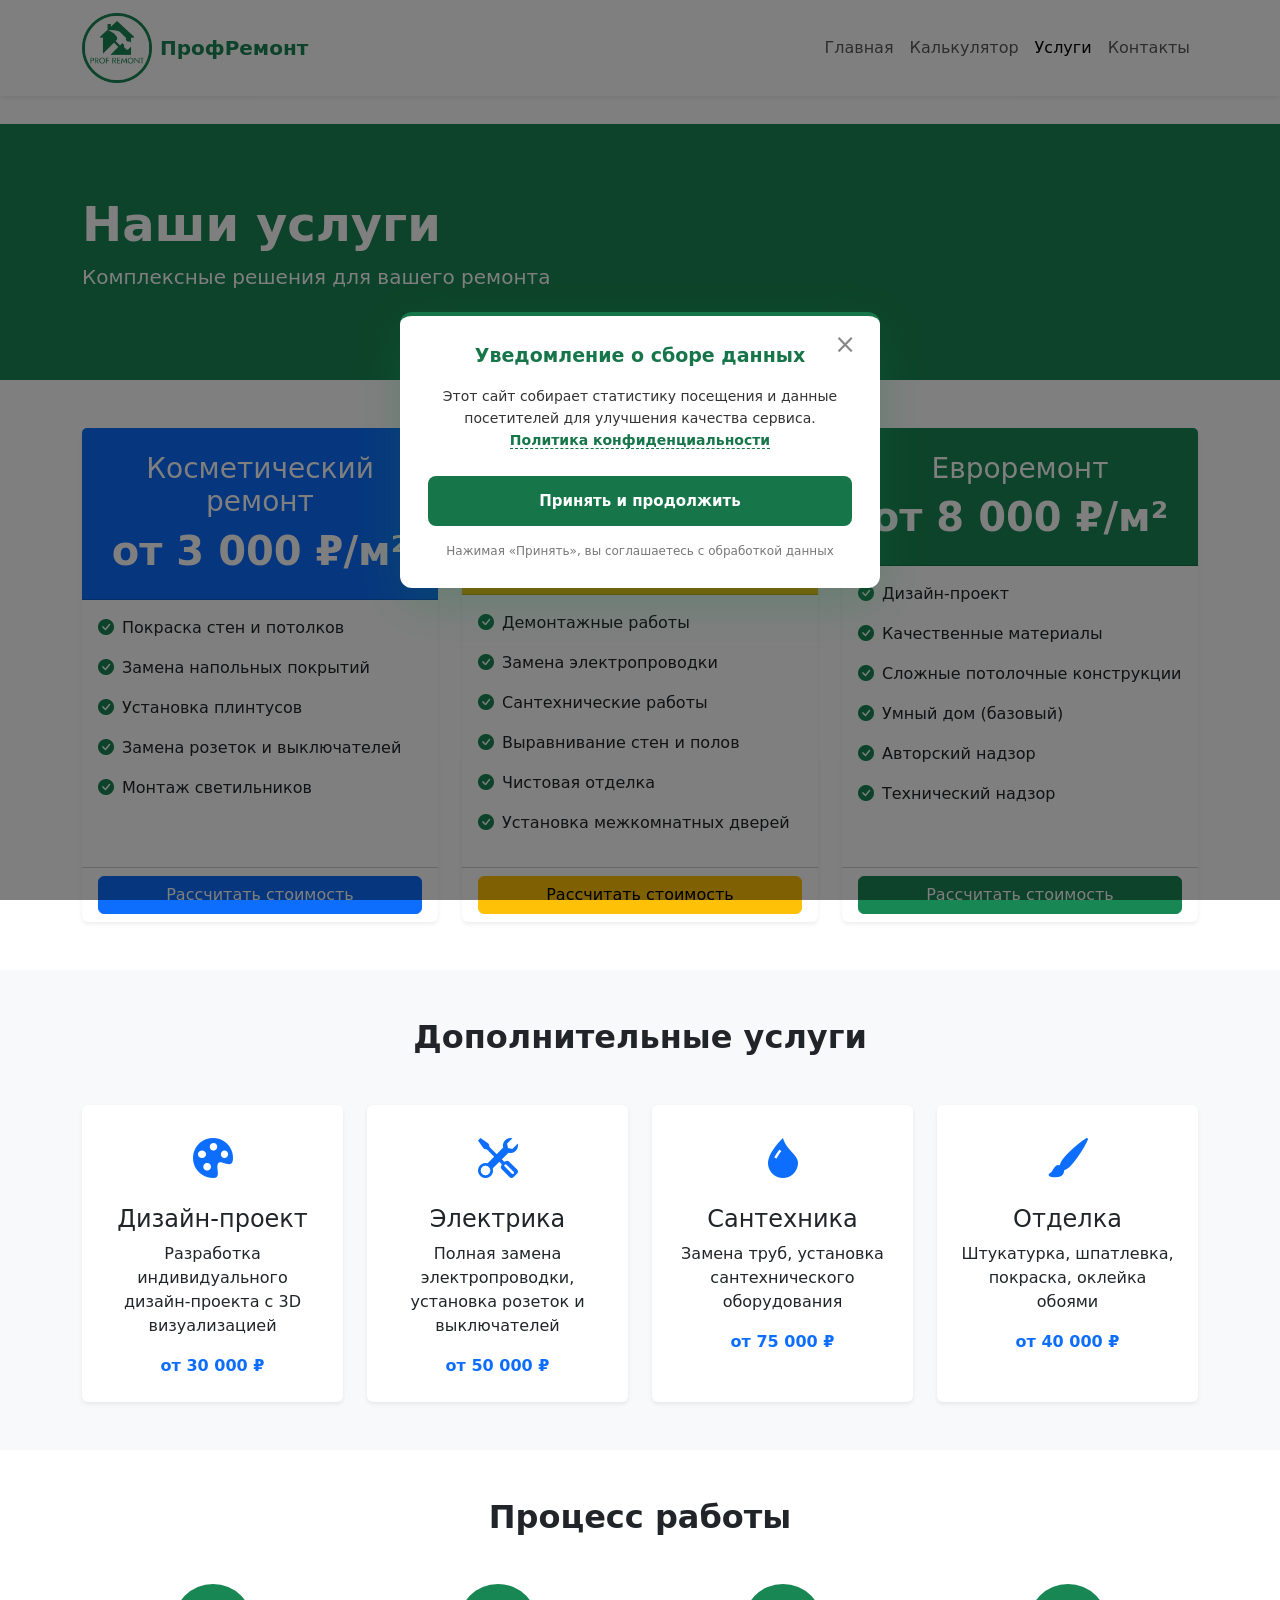
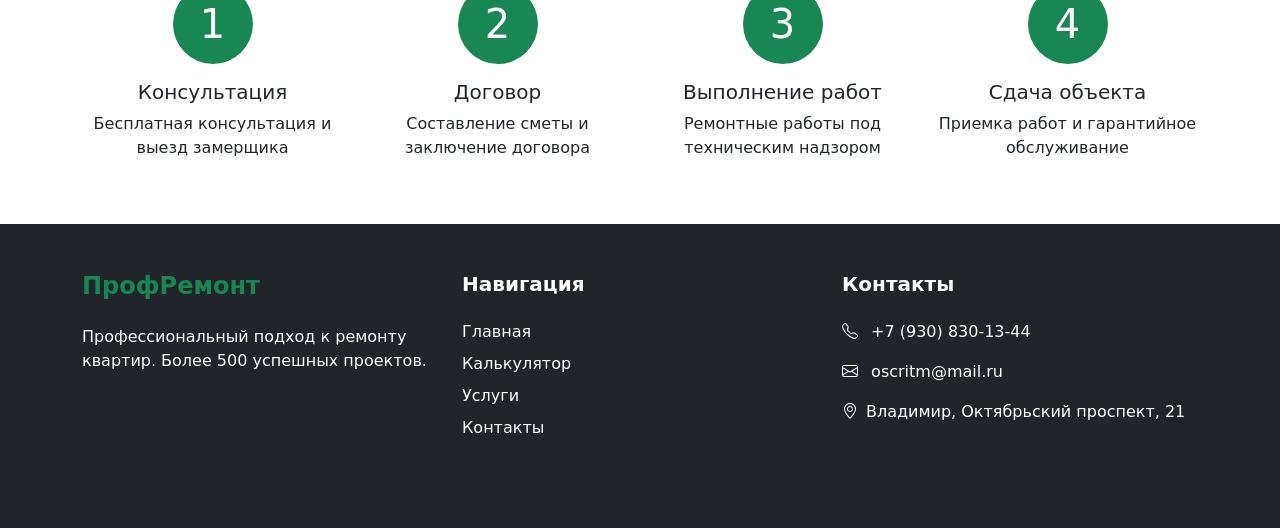
<file: services.html>
<!DOCTYPE html>
<html lang="ru">
<head>
    <meta charset="UTF-8">
    <meta name="viewport" content="width=device-width, initial-scale=1.0">
    <title>Услуги - ПрофРемонт</title>
    <link href="https://cdn.jsdelivr.net/npm/bootstrap@5.3.0-alpha1/dist/css/bootstrap.min.css" rel="stylesheet">
    <link rel="stylesheet" href="https://cdn.jsdelivr.net/npm/bootstrap-icons@1.10.0/font/bootstrap-icons.css">
    <link rel="stylesheet" href="style.css">
    <script type="text/javascript">
        (function(m,e,t,r,i,k,a){
            m[i]=m[i]||function(){(m[i].a=m[i].a||[]).push(arguments)};
            m[i].l=1*new Date();
            for (var j = 0; j < document.scripts.length; j++) {if (document.scripts[j].src === r) { return; }}
            k=e.createElement(t),a=e.getElementsByTagName(t)[0],k.async=1,k.src=r,a.parentNode.insertBefore(k,a)
        })(window, document,'script','https://mc.yandex.ru/metrika/tag.js?id=108207566', 'ym');

        ym(108207566, 'init', {ssr:true, webvisor:true, clickmap:true, ecommerce:"dataLayer", referrer: document.referrer, url: location.href, accurateTrackBounce:true, trackLinks:true});
    </script>
    <noscript><div><img src="https://mc.yandex.ru/watch/108207566" style="position:absolute; left:-9999px;" alt="" /></div></noscript>
</head>
<body>
    <nav class="navbar navbar-expand-lg navbar-light bg-white shadow-sm fixed-top">
        <div class="container">
            <a class="navbar-brand fw-bold text-success d-flex align-items-center" href="index.html">
                <img src="img/logo.png" alt="ПрофРемонт" class="me-2">ПрофРемонт
            </a>
            <button class="navbar-toggler" type="button" data-bs-toggle="collapse" data-bs-target="#navbarNav">
                <span class="navbar-toggler-icon"></span>
            </button>
            <div class="collapse navbar-collapse" id="navbarNav">
                <ul class="navbar-nav ms-auto">
                    <li class="nav-item">
                        <a class="nav-link" href="index.html">Главная</a>
                    </li>
                    <li class="nav-item">
                        <a class="nav-link" href="calculator.html">Калькулятор</a>
                    </li>
                    <li class="nav-item">
                        <a class="nav-link active" href="services.html">Услуги</a>
                    </li>
                    <li class="nav-item">
                        <a class="nav-link" href="contact.html">Контакты</a>
                    </li>
                </ul>
            </div>
        </div>
    </nav>

    <section class="bg-success text-white py-5 mt-5">
        <div class="container py-4">
            <h1 class="display-5 fw-bold">Наши услуги</h1>
            <p class="lead">Комплексные решения для вашего ремонта</p>
        </div>
    </section>

    <section class="py-5">
        <div class="container">
            <div class="row g-4">
                <div class="col-lg-4">
                    <div class="card border-0 shadow-sm h-100">
                        <div class="card-header bg-primary text-white text-center py-4">
                            <h3 class="mb-0">Косметический ремонт</h3>
                            <div class="display-6 fw-bold mt-2">от 3 000 ₽/м²</div>
                        </div>
                        <div class="card-body">
                            <ul class="list-unstyled">
                                <li class="mb-3"><i class="bi bi-check-circle-fill text-success me-2"></i>Покраска стен и потолков</li>
                                <li class="mb-3"><i class="bi bi-check-circle-fill text-success me-2"></i>Замена напольных покрытий</li>
                                <li class="mb-3"><i class="bi bi-check-circle-fill text-success me-2"></i>Установка плинтусов</li>
                                <li class="mb-3"><i class="bi bi-check-circle-fill text-success me-2"></i>Замена розеток и выключателей</li>
                                <li class="mb-3"><i class="bi bi-check-circle-fill text-success me-2"></i>Монтаж светильников</li>
                            </ul>
                        </div>
                        <div class="card-footer bg-transparent text-center">
                            <a href="calculator.html" class="btn btn-primary w-100">Рассчитать стоимость</a>
                        </div>
                    </div>
                </div>
                
                <div class="col-lg-4">
                    <div class="card border-0 shadow-sm h-100 border-warning border-2">
                        <div class="card-header bg-warning text-dark text-center py-4">
                            <h3 class="mb-0">Капитальный ремонт</h3>
                            <div class="display-6 fw-bold mt-2">от 5 000 ₽/м²</div>
                            <span class="badge bg-danger mt-2">Популярный выбор</span>
                        </div>
                        <div class="card-body">
                            <ul class="list-unstyled">
                                <li class="mb-3"><i class="bi bi-check-circle-fill text-success me-2"></i>Демонтажные работы</li>
                                <li class="mb-3"><i class="bi bi-check-circle-fill text-success me-2"></i>Замена электропроводки</li>
                                <li class="mb-3"><i class="bi bi-check-circle-fill text-success me-2"></i>Сантехнические работы</li>
                                <li class="mb-3"><i class="bi bi-check-circle-fill text-success me-2"></i>Выравнивание стен и полов</li>
                                <li class="mb-3"><i class="bi bi-check-circle-fill text-success me-2"></i>Чистовая отделка</li>
                                <li class="mb-3"><i class="bi bi-check-circle-fill text-success me-2"></i>Установка межкомнатных дверей</li>
                            </ul>
                        </div>
                        <div class="card-footer bg-transparent text-center">
                            <a href="calculator.html" class="btn btn-warning w-100">Рассчитать стоимость</a>
                        </div>
                    </div>
                </div>
                
                <div class="col-lg-4">
                    <div class="card border-0 shadow-sm h-100">
                        <div class="card-header bg-success text-white text-center py-4">
                            <h3 class="mb-0">Евроремонт</h3>
                            <div class="display-6 fw-bold mt-2">от 8 000 ₽/м²</div>
                        </div>
                        <div class="card-body">
                            <ul class="list-unstyled">
                                <li class="mb-3"><i class="bi bi-check-circle-fill text-success me-2"></i>Дизайн-проект</li>
                                <li class="mb-3"><i class="bi bi-check-circle-fill text-success me-2"></i>Качественные материалы</li>
                                <li class="mb-3"><i class="bi bi-check-circle-fill text-success me-2"></i>Сложные потолочные конструкции</li>
                                <li class="mb-3"><i class="bi bi-check-circle-fill text-success me-2"></i>Умный дом (базовый)</li>
                                <li class="mb-3"><i class="bi bi-check-circle-fill text-success me-2"></i>Авторский надзор</li>
                                <li class="mb-3"><i class="bi bi-check-circle-fill text-success me-2"></i>Технический надзор</li>
                            </ul>
                        </div>
                        <div class="card-footer bg-transparent text-center">
                            <a href="calculator.html" class="btn btn-success w-100">Рассчитать стоимость</a>
                        </div>
                    </div>
                </div>
            </div>
        </div>
    </section>

    <section class="bg-light py-5">
        <div class="container">
            <h2 class="text-center fw-bold mb-5">Дополнительные услуги</h2>
            <div class="row g-4">
                <div class="col-md-6 col-lg-3">
                    <div class="card border-0 shadow-sm h-100 text-center p-4">
                        <div class="feature-icon text-primary mb-3">
                            <i class="bi bi-palette-fill fs-1"></i>
                        </div>
                        <h4>Дизайн-проект</h4>
                        <p>Разработка индивидуального дизайн-проекта с 3D визуализацией</p>
                        <div class="text-primary fw-bold">от 30 000 ₽</div>
                    </div>
                </div>
                <div class="col-md-6 col-lg-3">
                    <div class="card border-0 shadow-sm h-100 text-center p-4">
                        <div class="feature-icon text-primary mb-3">
                            <i class="bi bi-tools fs-1"></i>
                        </div>
                        <h4>Электрика</h4>
                        <p>Полная замена электропроводки, установка розеток и выключателей</p>
                        <div class="text-primary fw-bold">от 50 000 ₽</div>
                    </div>
                </div>
                <div class="col-md-6 col-lg-3">
                    <div class="card border-0 shadow-sm h-100 text-center p-4">
                        <div class="feature-icon text-primary mb-3">
                            <i class="bi bi-droplet-fill fs-1"></i>
                        </div>
                        <h4>Сантехника</h4>
                        <p>Замена труб, установка сантехнического оборудования</p>
                        <div class="text-primary fw-bold">от 75 000 ₽</div>
                    </div>
                </div>
                <div class="col-md-6 col-lg-3">
                    <div class="card border-0 shadow-sm h-100 text-center p-4">
                        <div class="feature-icon text-primary mb-3">
                            <i class="bi bi-brush-fill fs-1"></i>
                        </div>
                        <h4>Отделка</h4>
                        <p>Штукатурка, шпатлевка, покраска, оклейка обоями</p>
                        <div class="text-primary fw-bold">от 40 000 ₽</div>
                    </div>
                </div>
            </div>
        </div>
    </section>

    <section class="py-5">
        <div class="container">
            <h2 class="text-center fw-bold mb-5">Процесс работы</h2>
            <div class="row g-4">
                <div class="col-md-3">
                    <div class="text-center">
                        <div class="process-step bg-success text-white rounded-circle d-inline-flex align-items-center justify-content-center mb-3" style="width: 80px; height: 80px;">
                            <span class="display-6">1</span>
                        </div>
                        <h5>Консультация</h5>
                        <p>Бесплатная консультация и выезд замерщика</p>
                    </div>
                </div>
                <div class="col-md-3">
                    <div class="text-center">
                        <div class="process-step bg-success text-white rounded-circle d-inline-flex align-items-center justify-content-center mb-3" style="width: 80px; height: 80px;">
                            <span class="display-6">2</span>
                        </div>
                        <h5>Договор</h5>
                        <p>Составление сметы и заключение договора</p>
                    </div>
                </div>
                <div class="col-md-3">
                    <div class="text-center">
                        <div class="process-step bg-success text-white rounded-circle d-inline-flex align-items-center justify-content-center mb-3" style="width: 80px; height: 80px;">
                            <span class="display-6">3</span>
                        </div>
                        <h5>Выполнение работ</h5>
                        <p>Ремонтные работы под техническим надзором</p>
                    </div>
                </div>
                <div class="col-md-3">
                    <div class="text-center">
                        <div class="process-step bg-success text-white rounded-circle d-inline-flex align-items-center justify-content-center mb-3" style="width: 80px; height: 80px;">
                            <span class="display-6">4</span>
                        </div>
                        <h5>Сдача объекта</h5>
                        <p>Приемка работ и гарантийное обслуживание</p>
                    </div>
                </div>
            </div>
        </div>
    </section>

    <footer class="bg-dark text-white py-5">
        <div class="container">
            <div class="row">
                <div class="col-md-4 mb-4">
                    <h4 class="fw-bold text-success mb-4">ПрофРемонт</h4>
                    <p>Профессиональный подход к ремонту квартир. Более 500 успешных проектов.</p>
                </div>
                <div class="col-md-4 mb-4">
                    <h5 class="fw-bold mb-4">Навигация</h5>
                    <ul class="list-unstyled">
                        <li class="mb-2"><a href="index.html" class="text-white text-decoration-none">Главная</a></li>
                        <li class="mb-2"><a href="calculator.html" class="text-white text-decoration-none">Калькулятор</a></li>
                        <li class="mb-2"><a href="services.html" class="text-white text-decoration-none">Услуги</a></li>
                        <li class="mb-2"><a href="contact.html" class="text-white text-decoration-none">Контакты</a></li>
                    </ul>
                </div>
                <div class="col-md-4 mb-4">
                    <h5 class="fw-bold mb-4">Контакты</h5>
                    <p>
                        <i class="bi bi-telephone me-2"></i>
                        <a href="tel:+79308301344" class="text-white text-decoration-none">+7 (930) 830-13-44</a>
                    </p>
                    <p>
                        <i class="bi bi-envelope me-2"></i>
                        <a href="mailto:oscritm@mail.ru" class="text-white text-decoration-none">oscritm@mail.ru</a>
                    </p>
                    <p><i class="bi bi-geo-alt me-2"></i>Владимир, Октябрьский проспект, 21</p>
                </div>
            </div>
        </div>
    </footer>
    <script src="https://cdn.jsdelivr.net/npm/bootstrap@5.3.0-alpha1/dist/js/bootstrap.bundle.min.js"></script>
<div id="stats-modal-overlay" style="position:fixed;top:0;left:0;width:100%;height:100%;background:rgba(0,0,0,0.5);z-index:10000;display:none;justify-content:center;align-items:center;padding:20px;box-sizing:border-box;">
    <div id="stats-modal" style="background:#fff;border-radius:12px;max-width:480px;width:100%;padding:28px;box-shadow:0 15px 50px rgba(22,118,73,0.25);position:relative;animation:modalFadeIn 0.3s ease;border-top:4px solid #167649;">
        <button id="stats-modal-close" style="position:absolute;top:14px;right:18px;background:none;border:none;font-size:26px;color:#888;cursor:pointer;line-height:1;transition:color 0.2s;">&times;</button>
        <h3 style="margin:0 0 18px 0;color:#167649;font-size:19px;font-weight:700;text-align:center;">Уведомление о сборе данных</h3>
        <p style="margin:0 0 24px 0;color:#333;font-size:14px;line-height:1.6;text-align:center;">
            Этот сайт собирает статистику посещения и данные посетителей для улучшения качества сервиса. 
            <a href="privacy-policy.html" style="color:#167649;text-decoration:none;font-weight:600;border-bottom:1px dashed #167649;">Политика конфиденциальности</a>
        </p>
        <button id="stats-modal-accept" style="width:100%;background:#167649;color:#fff;border:none;padding:14px 20px;border-radius:8px;font-size:15px;font-weight:600;cursor:pointer;transition:background 0.2s,transform 0.1s;">
            Принять и продолжить
        </button>
        <p style="margin:16px 0 0 0;color:#777;font-size:12px;text-align:center;">Нажимая «Принять», вы соглашаетесь с обработкой данных</p>
    </div>
</div>
<style>
    @keyframes modalFadeIn {
        from { opacity: 0; transform: translateY(-15px); }
        to { opacity: 1; transform: translateY(0); }
    }
    #stats-modal-accept:hover { background: #115a3a; }
    #stats-modal-accept:active { transform: scale(0.98); }
    #stats-modal-close:hover { color: #167649; }
    @media (max-width: 480px) {
        #stats-modal { padding: 24px 20px; }
        #stats-modal h3 { font-size: 18px; }
    }
</style>
<script>
    (function() {
        var overlay = document.getElementById('stats-modal-overlay');
        var closeBtn = document.getElementById('stats-modal-close');
        var acceptBtn = document.getElementById('stats-modal-accept');
        
        if (!localStorage.getItem('statsConsent')) {
            setTimeout(function() {
                overlay.style.display = 'flex';
                document.body.style.overflow = 'hidden';
            }, 500);
        }
        
        function closeModal() {
            overlay.style.opacity = '0';
            overlay.style.transition = 'opacity 0.2s';
            setTimeout(function() {
                overlay.style.display = 'none';
                overlay.style.opacity = '1';
                document.body.style.overflow = '';
            }, 200);
        }
        
        acceptBtn.addEventListener('click', function() {
            localStorage.setItem('statsConsent', 'true');
            closeModal();
        });
        
        closeBtn.addEventListener('click', function() {
            localStorage.setItem('statsConsent', 'true');
            closeModal();
        });
        
        overlay.addEventListener('click', function(e) {
            if (e.target === overlay) {
                localStorage.setItem('statsConsent', 'true');
                closeModal();
            }
        });
    })();
</script>
    </body>
</html>
</file>
<file: style.css>
body {
    padding-top: 76px;
}

.navbar-brand img {
    height: 70px;
    width: auto;
    transition: transform 0.3s ease;
}

.navbar-brand img:hover {
    transform: scale(1.05);
}

.hero-section {
    background: linear-gradient(rgba(46, 139, 87, 0.9), rgba(46, 139, 87, 0.8));
}

.calculator-steps {
    display: flex;
    justify-content: space-between;
    position: relative;
}

.calculator-steps:before {
    content: '';
    position: absolute;
    top: 50%;
    left: 0;
    right: 0;
    height: 2px;
    background-color: #dee2e6;
    z-index: 1;
}

.step {
    position: relative;
    z-index: 2;
    background-color: #f8f9fa;
    padding: 10px 15px;
    border-radius: 20px;
    text-align: center;
    cursor: pointer;
    transition: all 0.3s;
    min-width: 120px;
}

.step.active {
    background-color: #2E8B57;
    color: white;
    font-weight: bold;
}

.form-step {
    display: none;
}

.form-step.active {
    display: block;
}

.portfolio-image {
    height: 200px;
    overflow: hidden;
}

.portfolio-image img {
    object-fit: cover;
    width: 100%;
    height: 100%;
    transition: transform 0.3s ease;
}

.portfolio-image:hover img {
    transform: scale(1.05);
}

.process-step {
    width: 80px;
    height: 80px;
    display: flex;
    align-items: center;
    justify-content: center;
    margin: 0 auto 20px;
    font-weight: bold;
}

.contact-icon {
    width: 50px;
    height: 50px;
    display: flex;
    align-items: center;
    justify-content: center;
}

.map-placeholder {
    min-height: 300px;
    display: flex;
    flex-direction: column;
    align-items: center;
    justify-content: center;
}

.feature-icon {
    color: #2E8B57;
}

.map-container {
    border-radius: 8px;
    overflow: hidden;
}

.object-fit-cover {
    object-fit: cover;
}

footer a.text-white:hover {
    color: #90EE90 !important;
    transition: color 0.3s ease;
}

@media (max-width: 768px) {
    .step {
        min-width: auto;
        padding: 8px 12px;
        font-size: 0.9rem;
    }
    
    .hero-section {
        padding-top: 2rem;
        padding-bottom: 2rem;
    }

    .navbar-brand img {
        height: 32px;
    }
    
    .display-4 {
        font-size: 2rem;
    }
    
    .lead {
        font-size: 1rem;
    }
}

@media (max-width: 576px) {
    .step {
        padding: 6px 8px;
        font-size: 0.8rem;
    }
    
    body {
        padding-top: 66px;
    }
}
</file>
